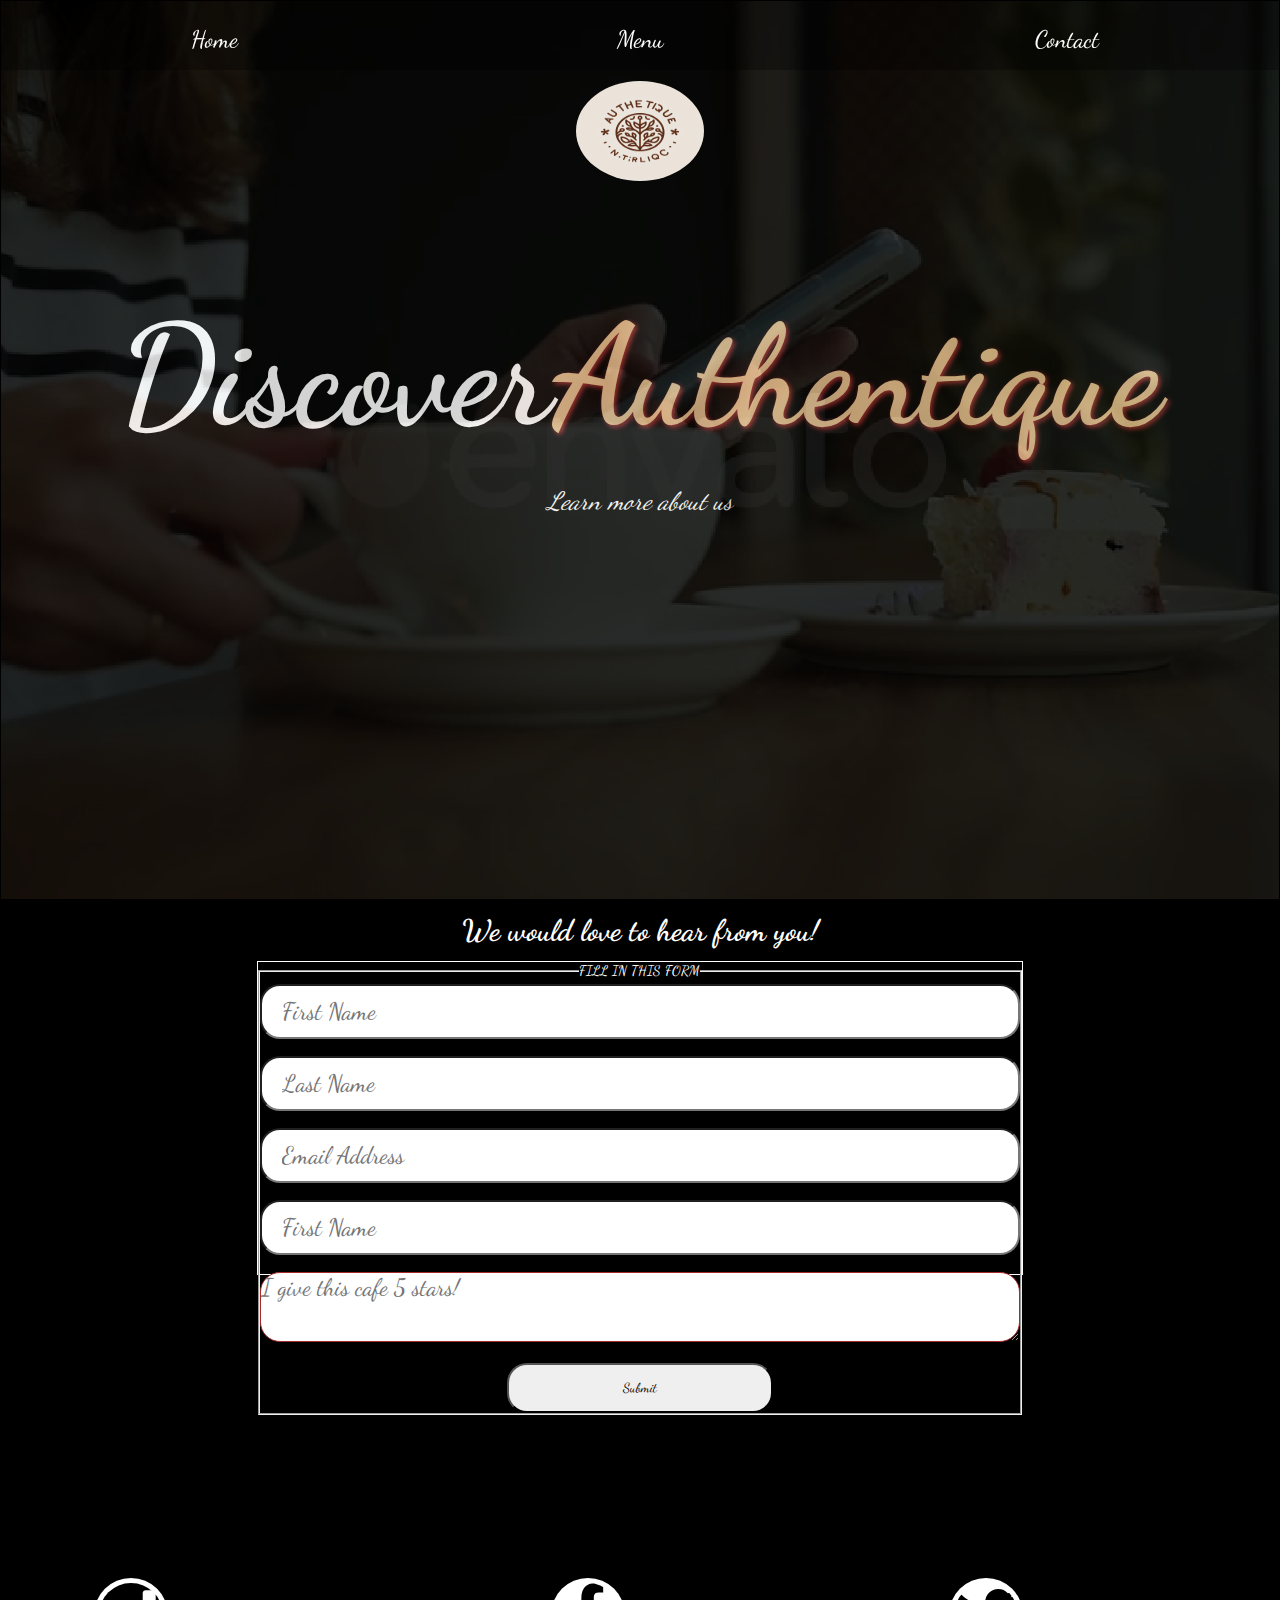
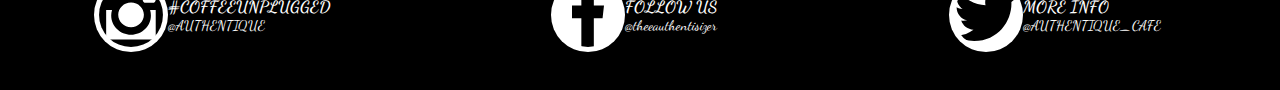
<file: contact.html>
<!-- <!DOCTYPE html>
<html lang="en">
<head>
  <meta charset="UTF-8">
  <meta name="viewport" content="width=device-width, initial-scale=1.0">
  <title>Authentique Cafe Contact Page</title>
  <link rel="stylesheet" href="styles.css">
  <link rel="preconnect" href="https://fonts.googleapis.com">
<link rel="preconnect" href="https://fonts.gstatic.com" crossorigin>
<link href="https://fonts.googleapis.com/css2?family=Dancing+Script:wght@400..700&family=Montserrat:ital,wght@0,100..900;1,100..900&family=Oswald:wght@200..700&family=Playfair+Display:ital,wght@0,400..900;1,400..900&family=Roboto+Slab:wght@100..900&display=swap" rel="stylesheet">
</head>
<body>
  <main>
    <div class="banner">
    <video class="video" src="./Images/contact.mp4" autoplay muted loop></video>
    <div class="nav">
      <div class="links">
        <nav>
          <ul>
            <li><a href="index.html">Home</a></li>
            <li><a href="menu.html">Menu</a></li>
            <li><a href="contact.html">Contact</a></li>
          </ul>
        </nav>
      </div>
    </div>
    <div class="welcome">
      <img src="./Images/Designer (1).jpeg" alt="logo for cafe">
      <h6><i>Welcome to paradise</i></h6>
     <h1><i><span>Contact</span> Us</i></h1>
     <p><i>Need more info?</i></p>
   </div>
    </div> -->

    <!DOCTYPE html>
<html lang="en">
<head>
  <meta charset="UTF-8">
  <meta name="viewport" content="width=device-width, initial-scale=1.0">
  <title>Authentique Cafe Home Page</title>
  <link rel="stylesheet" href="styles.css">
  <link rel="preconnect" href="https://fonts.googleapis.com">
  <link rel="preconnect" href="https://fonts.gstatic.com" crossorigin>
  <link rel="stylesheet" href="https://cdn.jsdelivr.net/npm/swiper@11/swiper-bundle.min.css" />
  <link href="https://fonts.googleapis.com/css2?family=Dancing+Script:wght@400..700&family=Montserrat:ital,wght@0,100..900;1,100..900&family=Oswald:wght@200..700&family=Playfair+Display:ital,wght@0,400..900;1,400..900&family=Roboto+Slab:wght@100..900&display=swap" rel="stylesheet">
</head>
<body>
  <main>
    <!-- Banner Section -->
    <div class="banner">
      <video class="banner-video" src="./Images/contact.mp4" autoplay muted loop></video>
      <div class="nav">
        <nav>
          <ul>
            <li><a href="index.html">Home</a></li>
            <li><a href="menu.html">Menu</a></li>
            <li><a href="contact.html">Contact</a></li>
          </ul>
        </nav>
      </div>
      <div class="welcome">
        <div class="welcome-logo">
          <img src="./Images/Designer (1).jpeg" alt="logo for cafe">
        </div>
      </div>
      <div class="welcome-message">
        <h1>Discover <span> Authentique</span></h1>
        <p><i>Learn more about us</i></p>
      </div>
    </div>  


    <div class="contact">
      <h5>We would love to hear from you!</h5>
      <div class="form">
        <fieldset>
          <legend>FILL IN THIS FORM</legend>
            <form action="facebook.com">
              <input type="text" id="fname" name="fname" placeholder="First Name">
              <br><br>
              <input type="text" id="lname" name="lname" placeholder="Last Name">
              <br><br>
              <input type="email" id="email" name="email" placeholder="Email Address">
              <br><br>
              <input type="text" id="fname" name="fname" placeholder="First Name">
              <br><br>
              <textarea name="message" id="message" placeholder="I give this cafe 5 stars!"></textarea>
              <br><br>
              <div class="submit">
                <button>Submit</button>

              </div>
            </form>
        </fieldset>
      </div>
    </div>
  
  </main>
  <footer class="footer">
    <div class="footer-content">
      <img src="./Images/instagram-svgrepo-com.svg" alt="">
      <div class="information">
        <h3>#COFFEEUNPLUGGED</h3>
        <p>@AUTHENTIQUE</p>
      </div>
    </div>
    <div class="footer-content">
      <img src="./Images/facebook-176-svgrepo-com.svg" alt="">
      <div class="information">
        <h3>FOLLOW US</h3>
        <p>@theeauthentisizer</p>
      </div>
    </div>
    <div class="footer-content">
      <img src="./Images/twitter-3-svgrepo-com.svg" alt="">
      <div class="information">
        <h3>MORE INFO</h3>
        <p>@AUTHENTIQUE_CAFE</p>
      </div>
    </div>
  </footer>
  
</body>
</html>
</file>
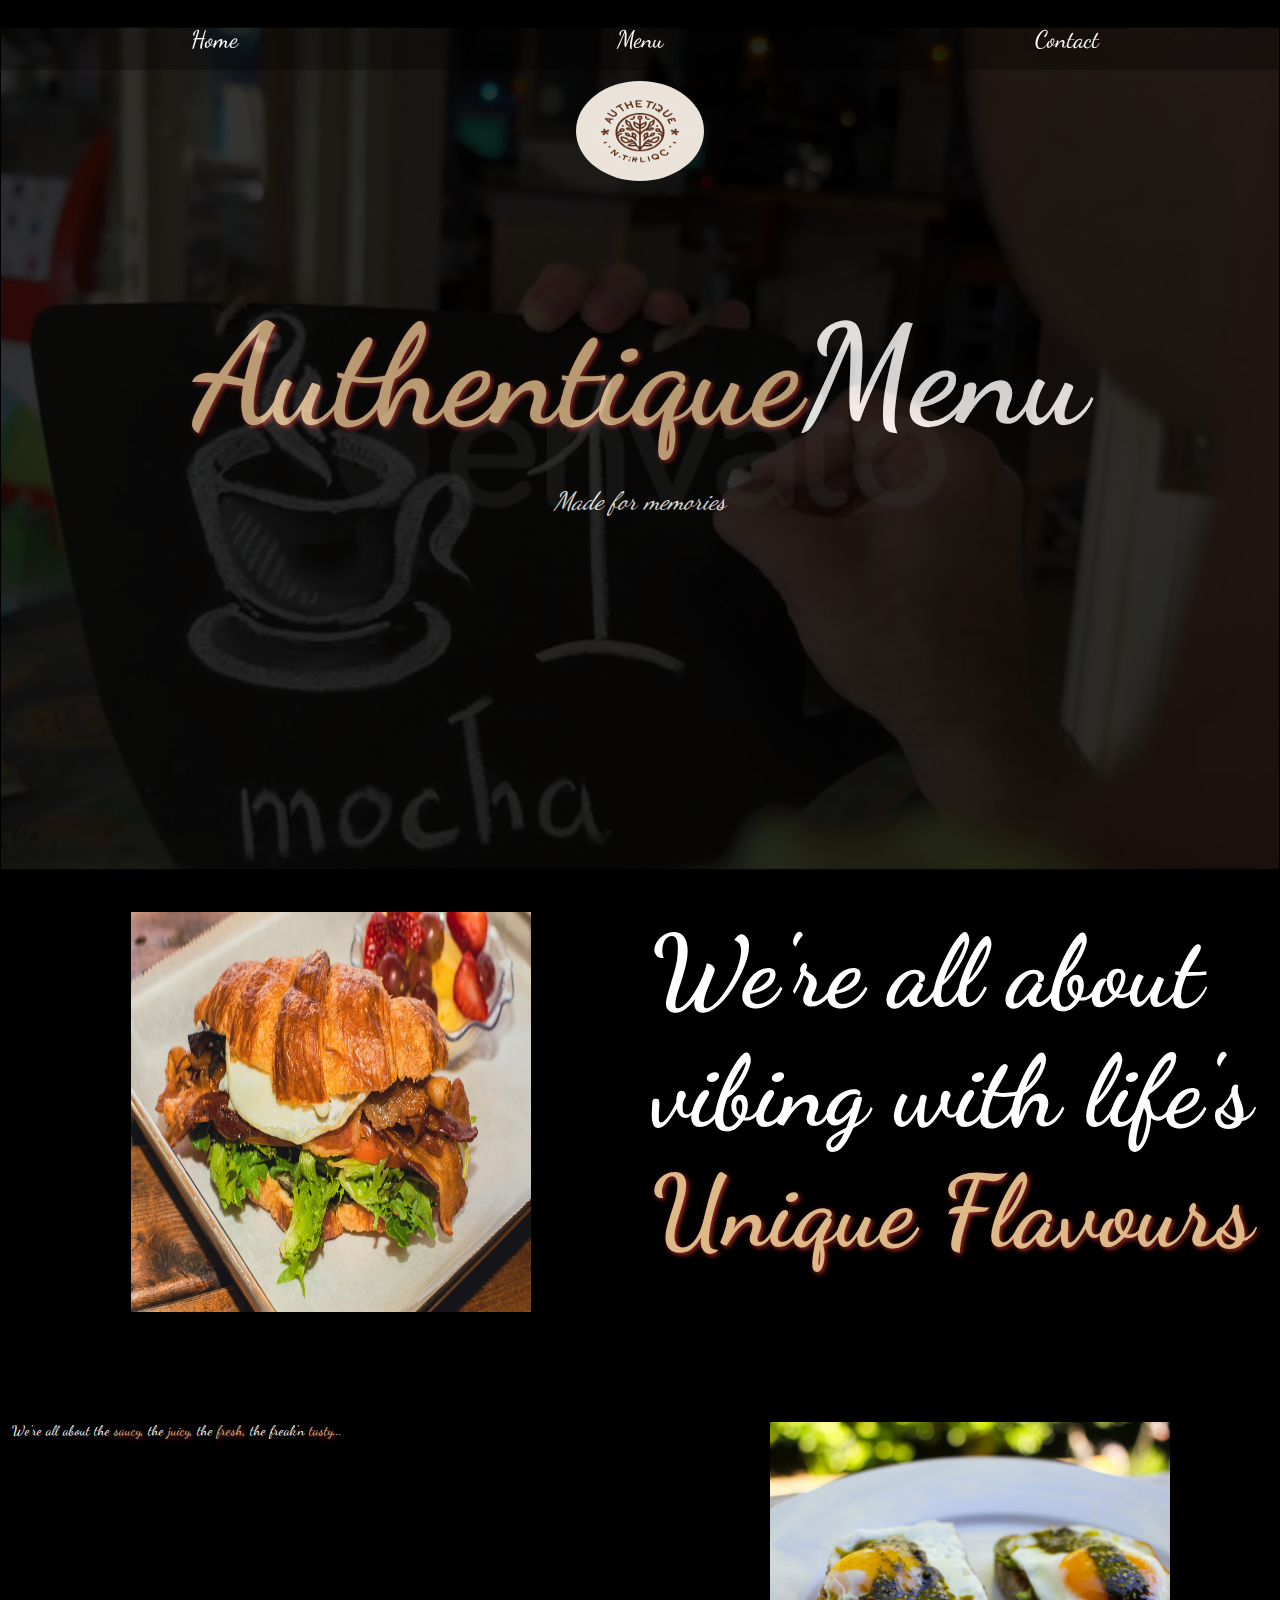
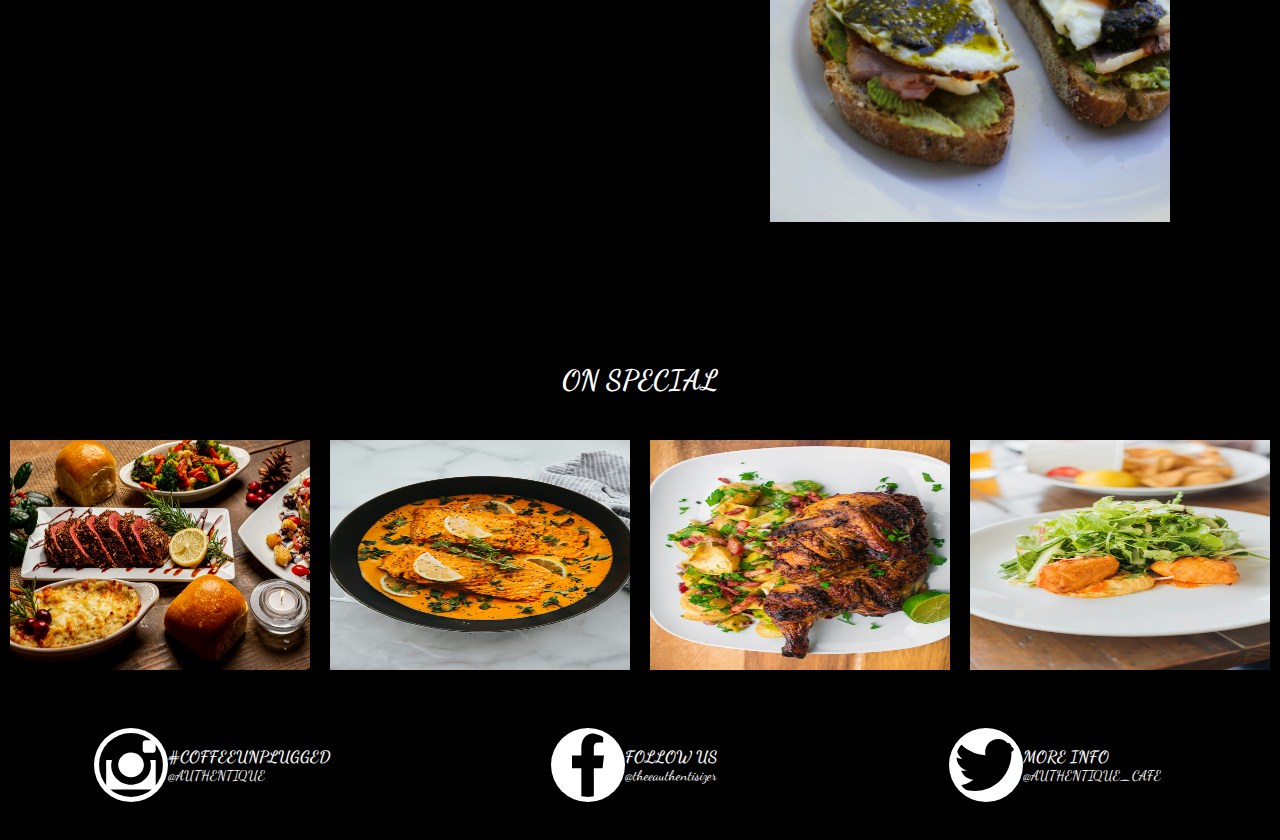
<file: menu.html>
<!DOCTYPE html>
<html lang="en">
<head>
  <meta charset="UTF-8">
  <meta name="viewport" content="width=device-width, initial-scale=1.0">
  <title>Authentique Cafe Home Page</title>
  <link rel="stylesheet" href="styles.css">
  <link rel="preconnect" href="https://fonts.googleapis.com">
  <link rel="preconnect" href="https://fonts.gstatic.com" crossorigin>
  <link rel="stylesheet" href="https://cdn.jsdelivr.net/npm/swiper@11/swiper-bundle.min.css" />
  <link href="https://fonts.googleapis.com/css2?family=Dancing+Script:wght@400..700&family=Montserrat:ital,wght@0,100..900;1,100..900&family=Oswald:wght@200..700&family=Playfair+Display:ital,wght@0,400..900;1,400..900&family=Roboto+Slab:wght@100..900&display=swap" rel="stylesheet">
</head>
<body>
  <main>
    <!-- Banner Section -->
    <div class="banner">
      <video class="banner-video" src="./Images/video_preview_h264.mp4" autoplay muted loop></video>
      <div class="nav">
        <nav>
          <ul>
            <li><a href="index.html">Home</a></li>
            <li><a href="menu.html">Menu</a></li>
            <li><a href="contact.html">Contact</a></li>
          </ul>
        </nav>
      </div>
      <div class="welcome">
        <div class="welcome-logo">
          <img src="./Images/Designer (1).jpeg" alt="logo for cafe">
        </div>
      </div>
      <div class="welcome-message">
        <h1><span>Authentique</span> Menu</h1>
        <p><i>Made for memories</i></p>
      </div>
    </div>

    <div class="menu">
      <div class="menu-content">
        <div class="swiper mySwiper">
          <div class="swiper-wrapper">
            <div class="swiper-slide">
              <img src="./Images/menu5.jpg" />
            </div>
            <div class="swiper-slide">
              <img src="./Images/menu6.jpg" />
            </div>
            <div class="swiper-slide">
              <img src="./Images/menu7.jpg" />
            </div>
            <div class="swiper-slide">
              <img src="./Images/menu8.jpg" />
            </div>
          </div>
          <div class="swiper-pagination"></div>
        </div>
      </div>
      <div class="menu-content">
        <h1>We're all about vibing with life's
          <span>Unique Flavours</span></h1>
      </div>
    </div>

    <div class="menu">
      <div class="menu-content">We're all about
        the <span>saucy</span>, the <span>juicy</span>,
        the <span>fresh</span>, the
        freak'n <span>tasty</span>...</div>
      <div class="menu-content">
        <div class="swiper mySwiper">
          <div class="swiper-wrapper">
            <div class="swiper-slide">
      <img src="./Images/pamela-lima-S62XRJ2ukRk-unsplash.jpg" alt="">

            </div>
            <div class="swiper-slide">
     <img src="./Images/menu11.jpg" alt="">

            </div>
            <div class="swiper-slide">
              <img src="./Images/shreyak-singh-cqCvf25qKDU-unsplash.jpg" alt="">
            </div>
            <div class="swiper-slide">
              <img src="./Images/pablo-merchan-montes-dc_JMu8lb5U-unsplash.jpg" alt="">
            </div>
          </div>
          <div class="swiper-pagination"></div>
        </div>
      </div>
    </div>

    <div class="heading">
      <h1>ON SPECIAL</h1>
    </div>
    <div class="headline">
      <!-- <h1>Crafted with the perfect
        hand-selected ingredients</h1> -->
        <div class="headline-content">
<div class="flip-box">
  <div class="flip-box-inner">
    <div class="flip-box-front">
      <img src="./Images/jed-owen-q6Y8Xr3SoQA-unsplash.jpg" />
      
    </div>
    <div class="flip-box-back">
      <h2>A timeless favorite, crafted with a thin, wood-fired crust, smothered in tangy tomato sauce, and topped with fresh mozzarella and aromatic basil leaves. A drizzle of extra virgin olive oil completes this simple yet irresistible masterpiece.</h2>
    </div>
  </div>
</div>
    </div>

    <div class="headline-content">
<div class="flip-box">
  <div class="flip-box-inner">
    <div class="flip-box-front">
      <img src="./Images/khloe-arledge-ND3edEmzcdQ-unsplash.jpg" />
    </div>
    <div class="flip-box-back">
      <h2>Tender grilled chicken seasoned with a bold Cajun spice blend, served over a bed of creamy fettuccine pasta. Finished with roasted bell peppers and a hint of garlic, it’s a dish packed with warmth and flavor.</h2>
    </div>
  </div>
</div>
    </div>

  
    <div class="headline-content">
      <div class="flip-box">
        <div class="flip-box-inner">
          <div class="flip-box-front">
            <img src="./Images/lilas-yohane-14jmOnCcZkU-unsplash.jpg" />
          
          </div>
          <div class="flip-box-back">
            <h2>An assortment of Mediterranean delights featuring creamy hummus, smoky baba ghanoush, tangy tzatziki, and warm pita bread. Served with marinated olives, stuffed grape leaves, and a fresh cucumber-tomato salad for a perfect shareable experience.</h2>
          </div>
        </div>
      </div>
    </div>

    <div class="headline-content">
      <div class="flip-box">
        <div class="flip-box-inner">
          <div class="flip-box-front">
            <img src="./Images/menu9.jpg" />
          
          </div>
          <div class="flip-box-back">
            <h2>A succulent beef patty topped with melted Swiss cheese, caramelized onions, and a drizzle of luxurious truffle aioli. Sandwiched in a toasted brioche bun with crisp lettuce and ripe tomato for the ultimate burger experience.</h2>
          </div>
        </div>
      </div>
    </div>
   
  </main>

  <!-- Footer Section -->
  <footer class="footer">
    <div class="footer-content">
      <img src="./Images/instagram-svgrepo-com.svg" alt="">
      <div class="information">
        <h3>#COFFEEUNPLUGGED</h3>
        <p>@AUTHENTIQUE</p>
      </div>
    </div>
    <div class="footer-content">
      <img src="./Images/facebook-176-svgrepo-com.svg" alt="">
      <div class="information">
        <h3>FOLLOW US</h3>
        <p>@theeauthentisizer</p>
      </div>
    </div>
    <div class="footer-content">
      <img src="./Images/twitter-3-svgrepo-com.svg" alt="">
      <div class="information">
        <h3>MORE INFO</h3>
        <p>@AUTHENTIQUE_CAFE</p>
      </div>
    </div>
  </footer>

  <!-- Swiper JS -->
  <script src="https://cdn.jsdelivr.net/npm/swiper@11/swiper-bundle.min.js"></script>

  <!-- Initialize Swiper -->
  <script>
    var swiper = new Swiper(".mySwiper", {
      effect: "cube",
      grabCursor: true,
      loop: true,  // Ensures the slider loops infinitely
      autoplay: {
        delay: 0,  // No delay between slide transitions
        disableOnInteraction: false,  // Keeps autoplay going even after interaction
      },
      cubeEffect: {
        shadow: true,
        slideShadows: true,
        shadowOffset: 20,
        shadowScale: 0.94,
        rotate: 90,  // Rotation angle of the cube
        depth: 200,  // Depth for more 3D effect
        modifier: 1, // Speed of the spinning effect
      },
      speed: 5000,  // Transition speed in ms
    });
  </script>
</body>
</html>
</file>
<file: styles.css>
*{
  margin: 0;
  padding: 0;
  box-sizing: border-box;
  scroll-behavior: smooth;
  scrollbar-color: 	burlywood black;
  font-family: "dancing script";
  
}


.banner{
  height: 100vh;
  width: 100%;
  border: 1px solid #000; 
  background-color: #000;
  position: relative;
  display: flex;
  }
  
  .nav{ 
   /* border: 1px solid #fff;  */
    width: 100%;
    height: 70px;
    position: fixed;
    z-index: 10000;
    top: 0;
    /* display: flex;
    justify-content: flex-end;
    align-items: center; */
  }
  
  .nav-links{
   /* border: 1px solid #fff;  */
   width: 100%;
   height: 100%;
   font-family:cursive;
  }
  
  .nav ul{
   list-style-type: none;
  }
  
  .nav li{
    width: 33.3%;
    float: left;
    /* border: 1px solid #000;  */
    background-color: rgba(0, 0, 0, 0.3);
    height: 70px;
    color: #fff;
    font-size: 24px;
  }
  
  .nav li a{
    display: block;
    color: #fff;
    text-align: center;
    text-decoration: none;
    padding: 25px;
  }
  
  .nav li a:hover{
    color: #fff;
    background-color: burlywood;
    transition: 0.3s ease-in-out;
    height: 100%;
    cursor: pointer;
    
  }

 .banner-video{
  position: absolute;
  width: 100% !important;
  height: 100% !important;
  min-height: 100%;
  object-fit:cover;
  opacity: 0.2;
} 

.welcome{
  /* border: 1px solid #f00;  */
  height: 120px;
  width: 100% ;
  margin-top: 70px;
  display: flex;
  align-items: center;
  justify-content: center;
  position: absolute;
}

.welcome-logo{
  /* border: 1px solid #fff; */
  height: 100px;
  width: 10%;
}

.welcome-logo img{
  height: 100%;
  width: 100%;
  border-radius: 50%;
  animation: flip 3s infinite linear;
}


@keyframes flip {
  0% {
    transform: rotateY(0deg);
  }
  100% {
    transform: rotateY(360deg);
  }
}

.welcome-message{
  /* border: 1px solid #fff; */
  height: 250px;
  width: 100%;
  margin-top: 300px;
}

.welcome-message h1{
  /* border: 1px solid #0e44a2; */
  height: 60%;
  width: 100%;
  color: #fff;
  font-size: 140px;
  display: flex;
  align-items: center;
  justify-content: center;
  animation-name: welcome-heading;
  animation-duration: 3s;
}
span{
   /* background: linear-gradient(90deg, orange, red, orange);  */
  color: burlywood;
  text-shadow: 2px 2px 5px brown;
}
@keyframes welcome-heading {
  0%{transform:translateX(-300%)
 }
 100%{
   transform: translateX(0%);
 }
}

.welcome-message p{
  /* border: 1px solid #bc1294; */
  height: 40%;
  width: 100%;
  display: flex;
  align-items: center;
  justify-content: center;
  font-family: 'Times New Roman', Times, serif;
  color: #fff;
  font-size: 25px;
  animation-name: welcome-p;
  animation-duration: 3s;
}

@keyframes welcome-p {
  0%{transform:translateX(300%)
 }
 100%{
   transform: translateY(0%);
 }
}



.info{
  /* border: 1px solid #0f0; */
  height: 40vh;
  width: 100%;
  display: flex;
 
}
.paradise-info{
  /* border: 1px solid #000; */
  height: 100%;
  width: 50%;
  margin: 20px;
  /* padding: 35px; */
}

.paradise-info h2{
  color: #fff;
  font-size: 50px;
  font-family: 'Franklin Gothic Medium', 'Arial Narrow', Arial, sans-serif;
  font-weight: 550;
  padding-bottom: 10px;
  animation-name: heading;
  animation-duration: 5s;
}

.paradise-video{
  display: flex;
align-items: center;
justify-content: center;
}

.paradise-video video{
  height: 100%;
  width: 70%;
  margin-top: 20px;
  border-radius: 10px;
  filter: blur(5px); 
  transition: filter 0.3s ease-out; 
}

.paradise-video video:hover {
  filter: blur(0px); 
  transition: filter 0.3s ease; 
  cursor: pointer;
}

.paradise-video video:hover{
  cursor: pointer;
}

@keyframes heading {
  0%{
    opacity: 0;
  }
  50%{
    opacity: 0.5;
  }
  100%{
    opacity: 1;
  }
}

.info2 p{
  font-size: 18px;
  font-family: Arial, Helvetica, sans-serif;
  word-spacing: 5px;
}

.info2 a{
  text-decoration: none;
  color:#000;
}

.info2 a:hover{
  color:orange;
} 




.footer{ 
  border: 1px solid #000; 
  background-color: #000;
  height: 150px;
  width: 100%;
  display: flex;
  align-items: center;
  margin-top: 10px;
}


.footer-content{
  /* border: 1px solid #000; */
  height: 100%;
  width: 33%;
  display: flex;
  align-items: center;
  justify-content: center;
}
.footer-content h3, .footer-content p{
  color: white;
}

.footer-content img{
  /* border: 1px solid #fff; */
  padding: 5px;
  border-radius: 50%;
  background-color: #fff;
}

.footer-content img:hover, .footer-content h3, .footer-content p{
  cursor: pointer;
}


































/* Menu */
/* html,
    body {
      position: relative;
      height: 100%;
    } */

    html,
    .body {
      position: relative;
      height: 100%;
    }

    body {
      background: #000;
      /* font-family: Helvetica Neue, Helvetica, Arial, sans-serif; */
      font-size: 14px;
      color: #fff;
      margin: 0;
      padding: 0;
    }


    .menu{
      border: 1px solid #000;
      width: 100%;
      height: 500px;
      display: flex;
      margin: 10px;
    }

    .menu-content{
      border: 1px solid #000;
      height: 100%;
      width: 50%;
    }

    .menu-content h1{
      font-size: 100px;
    }


.swiper {
  width: 400px;
  height: 400px;
  position: absolute;
 

}

.swiper-slide {
  background-position: center;
  background-size: cover;
}

.swiper-slide img , .swiper-slide video{
  display: block;
  width: 100%;
  height: 100%;
}

.heading{
  border: 1px solid #000;
  height: 100px;
  width: 100%;
  display: flex;
  align-items: center;
  justify-content: center;
  animation-name: welcome-heading;
  animation-duration: 3s;
}
.headline{
  /* border: 1px solid #fff; */
  height: 250px;
  width: 100%;
  display: flex;
  align-items: center;
  justify-content: center;
}
.headline-content{
  /* border: 1px solid #fff; */
  width: 25%;
  height: 100%;
}


.flip-box{
  background-color: transparent;
  width: 100%;
  height: 100%;
  /* border: 1px solid #fff; */
  perspective: 1000px; 
  padding: 10px;

}

/* This container is needed to position the front and back side */
.flip-box-inner {
  position: relative;
  width: 100%;
  height: 100%;
  text-align: center;
  transition: transform 0.8s;
  transform-style: preserve-3d;
}

/* Do an horizontal flip when you move the mouse over the flip box container */
.flip-box:hover .flip-box-inner {
  transform: rotateY(180deg);
  cursor: pointer;
}

/* Position the front and back side */
.flip-box-front, .flip-box-back {
  position: absolute;
  width: 100%;
  height: 100%;
  -webkit-backface-visibility: hidden; /* Safari */
  backface-visibility: hidden;
  
}

/* Style the front side */
.flip-box-front {
  background-color: #bbb;
  color: black;
  border-radius: 10px;

}

/* Style the back side */
.flip-box-back {
  background-color: #000;
  color: #fff;
  transform: rotateY(180deg);
  border: 1px solid #fff;
  display: flex;
  align-items: center;
  justify-content: center;
border-radius: 10px;
}
.flip-box img{
  height: 100%;
  width: 100%;
  /* object-fit: cover; */
}























/* for contact */

.contact{
  border: 1px solid #000;
  height: 70vh;
  width: 100%;
  
}

.contact h5{
  border: 1px solid #000;
  height: 60px;
  width: 100%;
  font-size: 30px;
  text-align: center;
  padding: 10px;
} 

.contact p{ */
  border: 1px solid #000; 
 font-size: 18px;
}
.info-contact{
  border: 1px solid #000;
  height: 100vh;
  width: 100%;
}

.form{
  border: 1px solid #fff;
  height: 50%; 
  width: 60%;
  margin: auto;
}
legend{
  border-radius: 35px;
  margin-bottom: 5px;
}
textarea{
  height: 70px;
  width: 100%;
  font-size: 24px;
  animation-name: head;
  border-color: brown;
  animation-duration: 4s;
  border-radius: 20px;
}

input{
  height: 55px;
  width: 100%;
  border-radius: 20px;
  text-align: start;
  font-size: 24px;
  animation-name: head;
  animation-duration: 4s;
  padding: 20px;
}

legend{
  text-align: center;
} 


input:hover{
  background-color: burlywood;
  color: #000;
  border-color: brown;

}

.submit {
  width: 100%;
  height: 50px;
  animation-name: head;
  animation-duration: 4s;
  display: flex;
  align-items: center;
  justify-content: center;
  
}
 .submit button{
  width: 35%;
  height: 100%;
  border-radius: 20px;
 }

 .submit button:hover{
  cursor: pointer;
 }
</file>
